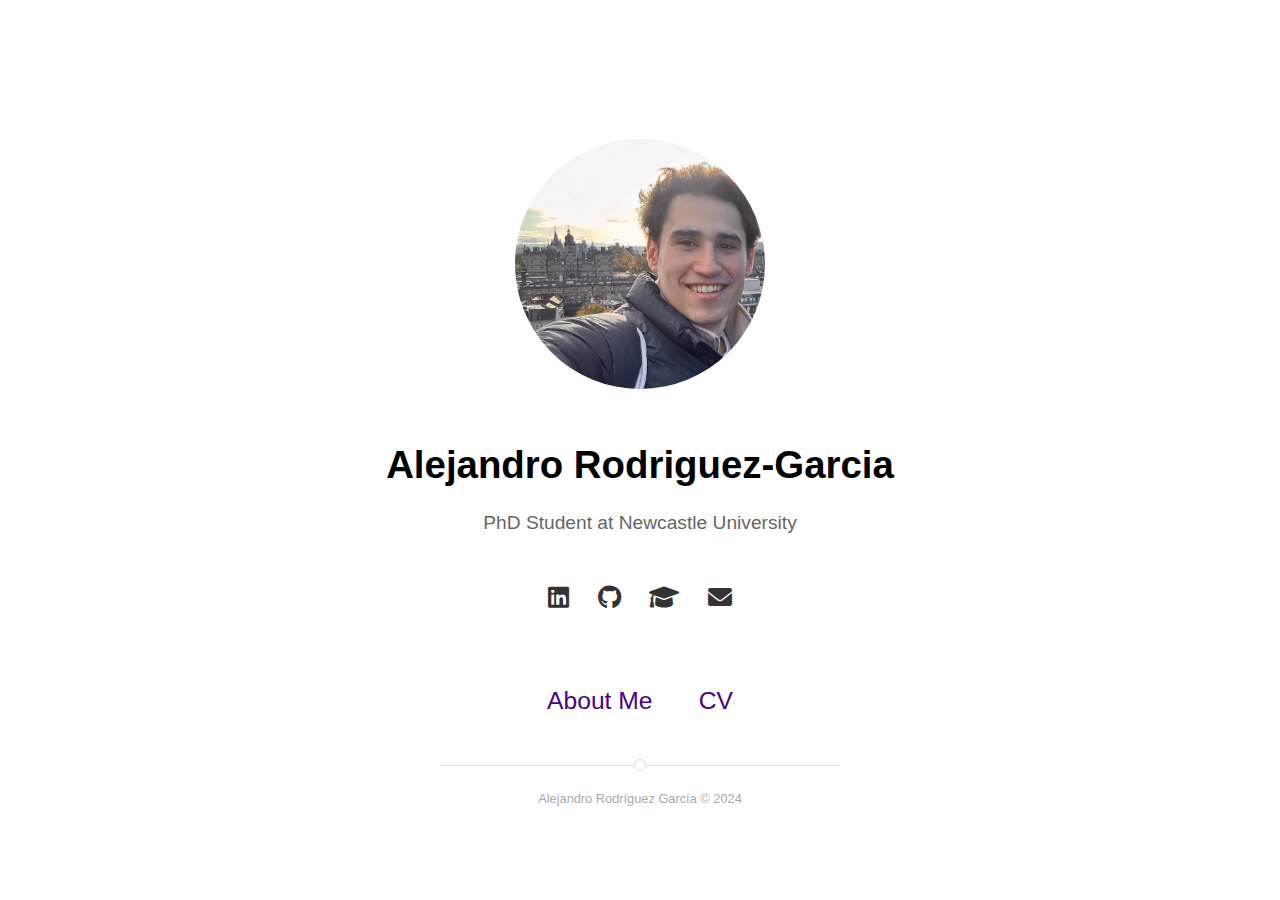
<file: index.html>
<!DOCTYPE html>
<html lang="es">
<head>
    <meta charset="utf-8">
    <meta name="viewport" content="width=device-width, initial-scale=1.0">
    <title>Home | Alejandro Rodriguez-Garcia</title>
    <link rel="stylesheet" href="style.css">
    <link rel="stylesheet" href="https://cdnjs.cloudflare.com/ajax/libs/font-awesome/6.0.0-beta3/css/all.min.css">
</head>
<body>
    <div class="profile-container">
        <div class="profile-header">
            <img src="image.jpg" alt="Alejandro Rodríguez García">
            <h1>Alejandro Rodriguez-Garcia</h1>
            <p>PhD Student at Newcastle University</p>
            <div class="social-links">
                <a class="link" data-title="linkedin.com/in/alejandrorodgar" href="https://www.linkedin.com/in/alejandrorodgar" target="_blank" rel="noopener" alt="anchor link for social media linkedin" aria-label="anchor link for social media linkedin">
                    <i class="fab fa-linkedin"></i>
                </a>
                <a class="link" data-title="github.com/alejandrorg00" href="https://github.com/alejandrorg00" target="_blank" rel="noopener" alt="anchor link for social media github" aria-label="anchor link for social media github">
                    <i class="fab fa-github"></i>
                </a>         
                <a class="link" data-title="scholar.google.com/alejandrorodgar" href="https://scholar.google.com/citations?user=uLAQ0mkAAAAJ&hl=es&authuser=1&oi=sra" target="_blank" rel="noopener" alt="anchor link for social media google" aria-label="anchor link for social media google">
                    <i class="fas fa-graduation-cap"></i>
                </a>
                <a class="link" data-title="a.rodriguez-garcia2@newcastle.ac.uk" href="mailto:a.rodriguez-garcia2@newcastle.ac.uk" rel="noopener" alt="anchor link for email" aria-label="anchor link for email">
                    <i class="fa-solid fa-envelope"></i>
                </a>
            </div>
        </div>
        <div class="profile-nav">
            <a href="about.html">About Me</a>
            <a href="sCV_arg_eng.pdf" target="_blank">CV</a>
        </div>
        <div class="separator"></div>
        <footer>
            <p>Alejandro Rodríguez García © 2024</p>
        </footer>
    </div>
</body>
</html>
</file>
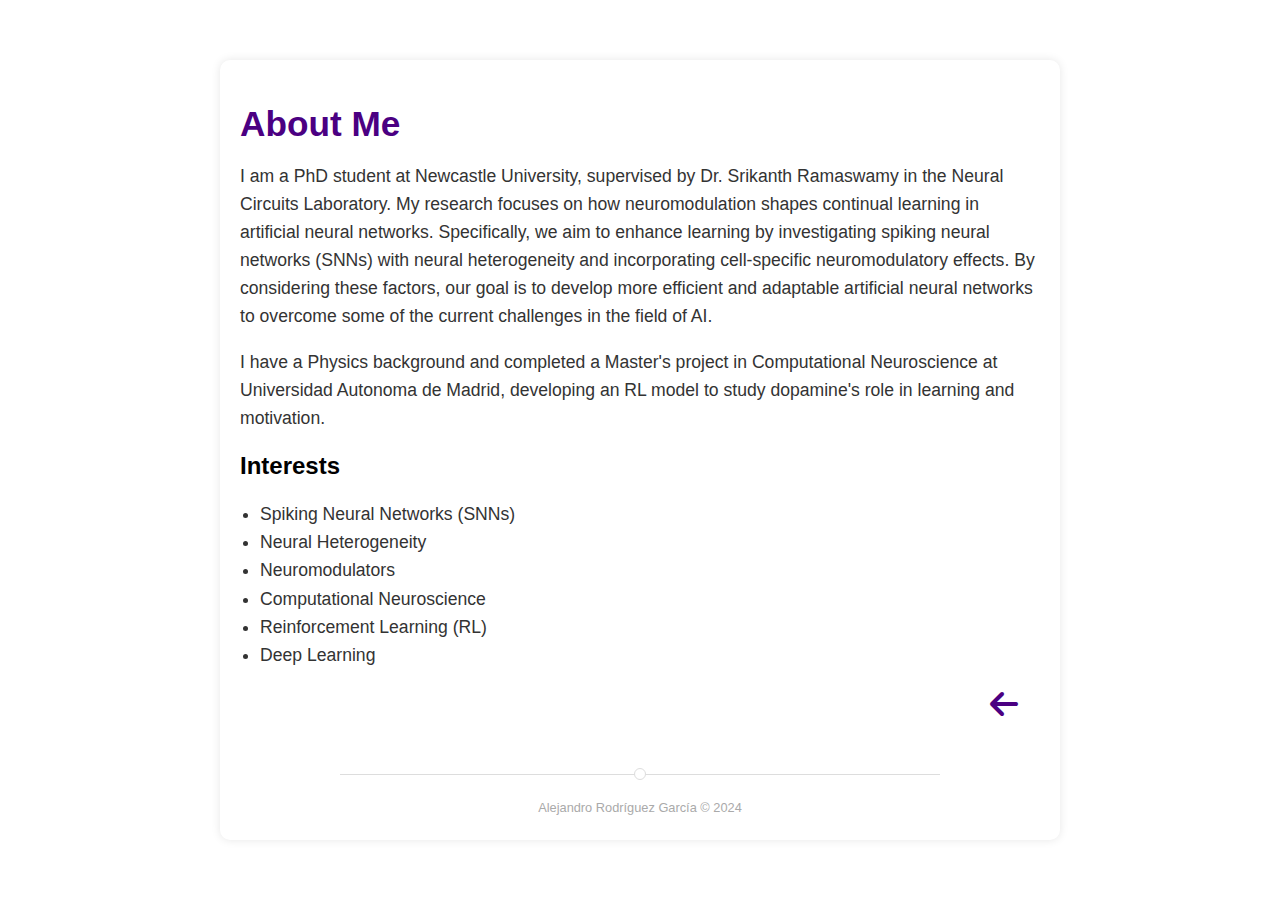
<file: about.html>
<!DOCTYPE html>
<html lang="es">
<head>
    <meta charset="UTF-8">
    <meta name="viewport" content="width=device-width, initial-scale=1.0">
    <title>About Me | Alejandro Rodriguez-Garcia</title>
    <link rel="stylesheet" href="style.css">
    <link rel="stylesheet" href="https://cdnjs.cloudflare.com/ajax/libs/font-awesome/6.0.0-beta3/css/all.min.css">
</head>
<body>
    <div class="about-container">
        <header>
            <h1>About Me</h1>
        </header>
        <section class="about-content">
            <p>I am a PhD student at Newcastle University, supervised by Dr. Srikanth Ramaswamy in the Neural Circuits Laboratory. My research focuses on how neuromodulation shapes continual learning in artificial neural networks. Specifically, we aim to enhance learning by investigating spiking neural networks (SNNs) with neural heterogeneity and incorporating cell-specific neuromodulatory effects. By considering these factors, our goal is to develop more efficient and adaptable artificial neural networks to overcome some of the current challenges in the field of AI.</p>
            <p>I have a Physics background and completed a Master's project in Computational Neuroscience at Universidad Autonoma de Madrid, developing an RL model to study dopamine's role in learning and motivation.</p>
            <h2>Interests</h2>
            <ul>
                <li>Spiking Neural Networks (SNNs)</li>
                <li>Neural Heterogeneity</li>
                <li>Neuromodulators</li>
                <li>Computational Neuroscience</li>
                <li>Reinforcement Learning (RL)</li>
                <li>Deep Learning</li>
            </ul>
        </section>
        <a href="index.html" class="back-link">
            <i class="fas fa-arrow-left"></i>
        </a>
        <div class="separator"></div>
        <footer>
            <p>Alejandro Rodríguez García © 2024</p>
        </footer>
    </div>
</body>
</html>
</file>
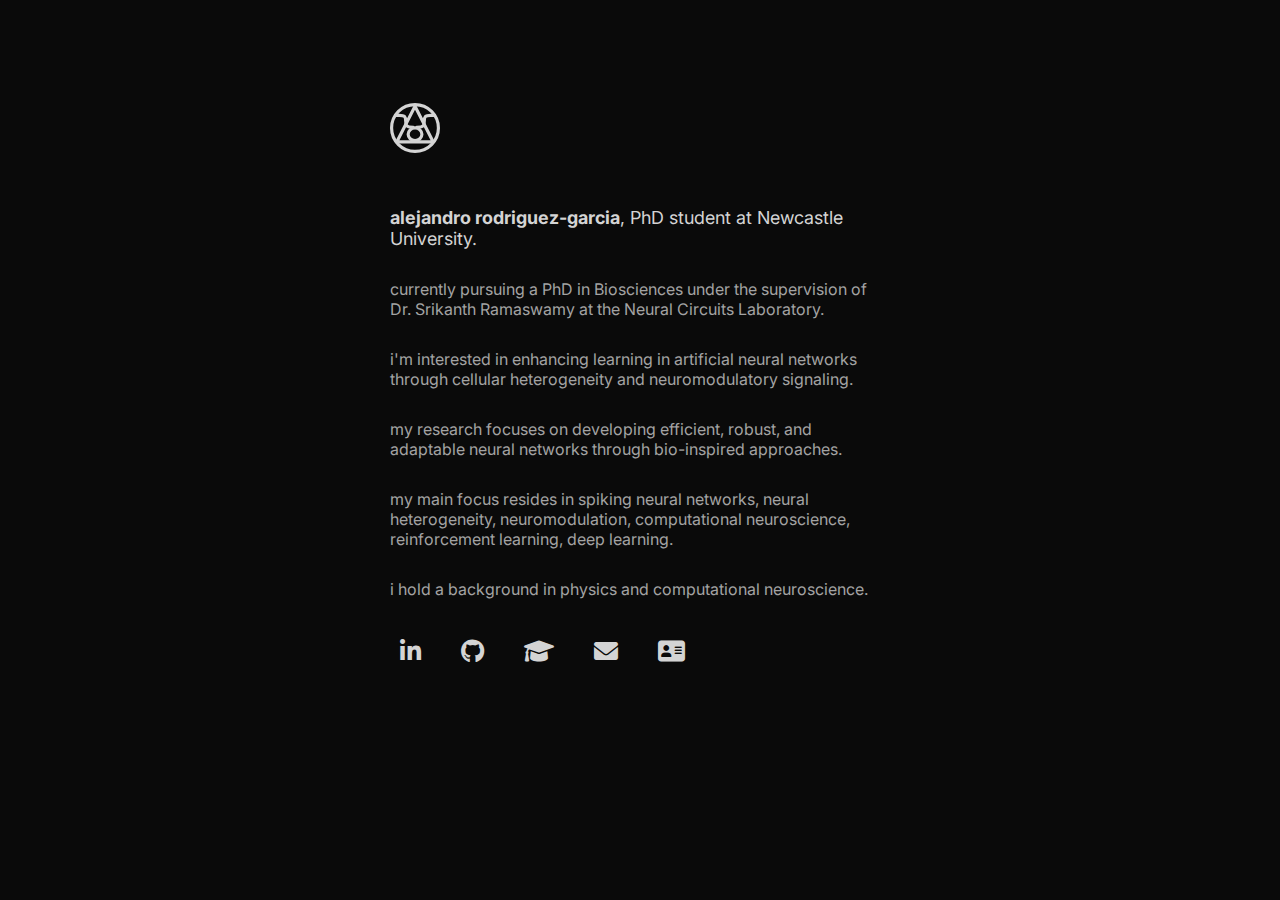
<file: index2.html>
<!DOCTYPE html>
<html lang="en">
<head>
    <meta charset="UTF-8">
    <meta name="viewport" content="width=device-width, initial-scale=1.0">
    <title>Researcher Profile</title>
    <link rel="stylesheet" href="styles2.css">
    <link rel="stylesheet" href="https://cdnjs.cloudflare.com/ajax/libs/font-awesome/6.0.0-beta3/css/all.min.css"></head>
    <link href="https://fonts.googleapis.com/css2?family=Inter:wght@400;700&display=swap" rel="stylesheet">
    <div class="container">
        <div class="logo">
            <img src="arg-logoL.svg" alt="Logo">
        </div>
        <div class="content">
            <h1><span class="bold">alejandro rodriguez-garcia</span>, PhD student at Newcastle University.</h1>
            <p>currently pursuing a PhD in Biosciences under the supervision of Dr. Srikanth Ramaswamy at the Neural Circuits Laboratory.</p>
            <p>i'm interested in enhancing learning in artificial neural networks through cellular heterogeneity and neuromodulatory signaling.</p>
            <p>my research focuses on developing efficient, robust, and adaptable neural networks through bio-inspired approaches.</p>
            <p>my main focus resides in spiking neural networks, neural heterogeneity, neuromodulation, computational neuroscience, reinforcement learning, deep learning.</p>
            <p>i hold a background in physics and computational neuroscience.</p>
        </div>
        <div class="social-links">
            <a class="link" data-title="linkedin.com/in/alejandrorodgar" href="https://www.linkedin.com/in/alejandrorodgar" target="_blank" rel="noopener" aria-label="LinkedIn">
                <i class="fab fa-linkedin-in"></i>
            </a>
            <a class="link" data-title="github.com/alejandrorg00" href="https://github.com/alejandrorg00" target="_blank" rel="noopener" aria-label="GitHub">
                <i class="fab fa-github"></i>
            </a>         
            <a class="link" data-title="scholar.google.com/alejandrorodgar" href="https://scholar.google.com/citations?user=uLAQ0mkAAAAJ&hl=es&authuser=1&oi=sra" target="_blank" rel="noopener" aria-label="Google Scholar">
                <i class="fas fa-graduation-cap"></i>
            </a>
            <a class="link" data-title="a.rodriguez-garcia2@newcastle.ac.uk" href="mailto:a.rodriguez-garcia2@newcastle.ac.uk" rel="noopener" aria-label="Email">
                <i class="fas fa-envelope"></i>
            </a>
            
            <a class="link" data-title="a.rodriguez-garcia2@newcastle.ac.uk" href="sCV_arg_eng.pdf" target="_blank" aria-label="CV">
                <i class="fa-solid fa-address-card"></i>
            </a>
        </div>
    </div>
</body>
</html>
</file>
<file: style.css>
/* style.css */
body {
    font-family: sans-serif;
    display: flex;
    justify-content: center;
    align-items: center;
    height: 100vh;
    margin: 0;
    background-color: white;
}

.profile-container {
    text-align: center;
    background-color: white;
    padding: 20px;
    border-radius: 10px;
    box-shadow: 0 0 10px rgba(0, 0, 0, 0);
    width: 600px;
}

.profile-header img {
    border-radius: 50%;
    width: 250px;
    height: 250px;
    margin: 50px 0 0 0;
}

.profile-header h1 {
    font-size: 2.4em;
    margin: 50px 0 25px 0;
}

.profile-header p {
    font-size: 1.2em;
    color: #666;
    margin: 0 50px 50px 50px;
}

.social-links {
    margin-bottom: 75px;
}

.social-links .link {
    margin: 0 12px;
    display: inline-block;
    color: #333;
    font-size: 1.5em;
    position: relative;
}

.social-links .link:hover {
    color: #4b0082;
}

/* Tooltip styles */
.social-links .link::before {
    content: attr(data-title);
    position: absolute;
    bottom: 100%;
    left: 50%;
    transform: translateX(-50%);
    background-color: black;
    color: #fff;
    padding: 5px 10px;
    border-radius: 5px;
    white-space: nowrap;
    opacity: 0;
    visibility: hidden;
    transition: opacity 0.2s ease-in-out, visibility 0.2s ease-in-out;
    font-size: 0.5em;
    pointer-events: none;
}

.social-links .link:hover::before {
    opacity: 1;
    visibility: visible;
}

.profile-nav {
    margin: 20px;
    color: #4b0082;
    text-decoration: none;
    font-size: 1.4em;
}

.profile-nav a:hover {
    color: black;
}

.separator {
    height: 1px;
    background-color: #ddd;
    margin: 50px 100px 0 100px;
    position: relative;
}

.separator::before {
    content: '';
    position: absolute;
    left: 50%;
    top: -6px;
    transform: translateX(-50%);
    width: 10px;
    height: 10px;
    border: 1.5px solid #ddd;
    border-radius: 50%;
    background-color: white;
}

.profile-nav a {
    margin: 20px;
    color: #4b0082;
    text-decoration: none;
    font-size: 1.1em;
}

footer p {
    font-size: 0.9em;
    color: #aaa;
    margin-top: 25px;
    margin-bottom: 5px;
}

/* Styles for the About page */
.about-container {
    max-width: 800px;
    margin: 0 auto;
    padding: 20px;
    background-color: white;
    border-radius: 10px;
    box-shadow: 0 0 10px rgba(0, 0, 0, 0.1);
    font-family: sans-serif;
}

header h1 {
    font-size: 2.2em;
    margin-bottom: 10px;
    color: #4b0082;
}

.about-content p {
    font-size: 1.1em;
    line-height: 1.6;
    color: #333;
    margin-bottom: 10px;
}

.about-content ul {
    font-size: 1.1em;
    line-height: 1.6;
    color: #333;
    list-style-type: disc;
    padding-left: 20px;
}

.back-link {
    display: inline-block;
    color: #4b0082;
    text-decoration: none;
    font-size: 2em;
    position: relative;
}

.back-link i {
    margin-left: 750px;
}

.back-link:hover {
    color: black;
}

footer p {
    font-size: 0.8em;
    color: #aaa;
    text-align: center;
}
</file>
<file: styles2.css>
body {
    font-family: 'Inter', sans-serif;
    background-color: #0a0a0a;
    display: flex;
    justify-content: center;
    align-items: center;
    height: 75vh;
    margin: 0;
    padding: 0;
}

.container {
    margin-top: 100px;
    width: 80%;
    max-width: 500px;
}

.logo img {
    width: 50px;
    height: 50px;
    margin-bottom: 50px;
}

.content {
    text-align: left;
}

h1 {
    color: #d4d4d4;
    font-size: 18px;
    font-weight: normal;
    margin: 0 0 20px 0;
}

.bold {
    font-weight: bold;
}

p {
    color: #a3a3a3;
    font-size: 16px;
    margin: 30px 0;
}

a {
    color: #00aaff;
    text-decoration: none;
}

.social-links {
    margin-top: 20px;
    display: flex;
    gap: 20px;
}

.social-links .link {
    color: #d4d4d4;
    font-size: 24px;
    border: none;
    border-radius: 12px;
    padding: 10px;
    display: flex;
    align-items: center;
    justify-content: center;
    transition: background-color 0.3s, color 0.3s;
}

.social-links .link:hover {
    background-color: #1f1f1f;
}
</file>
